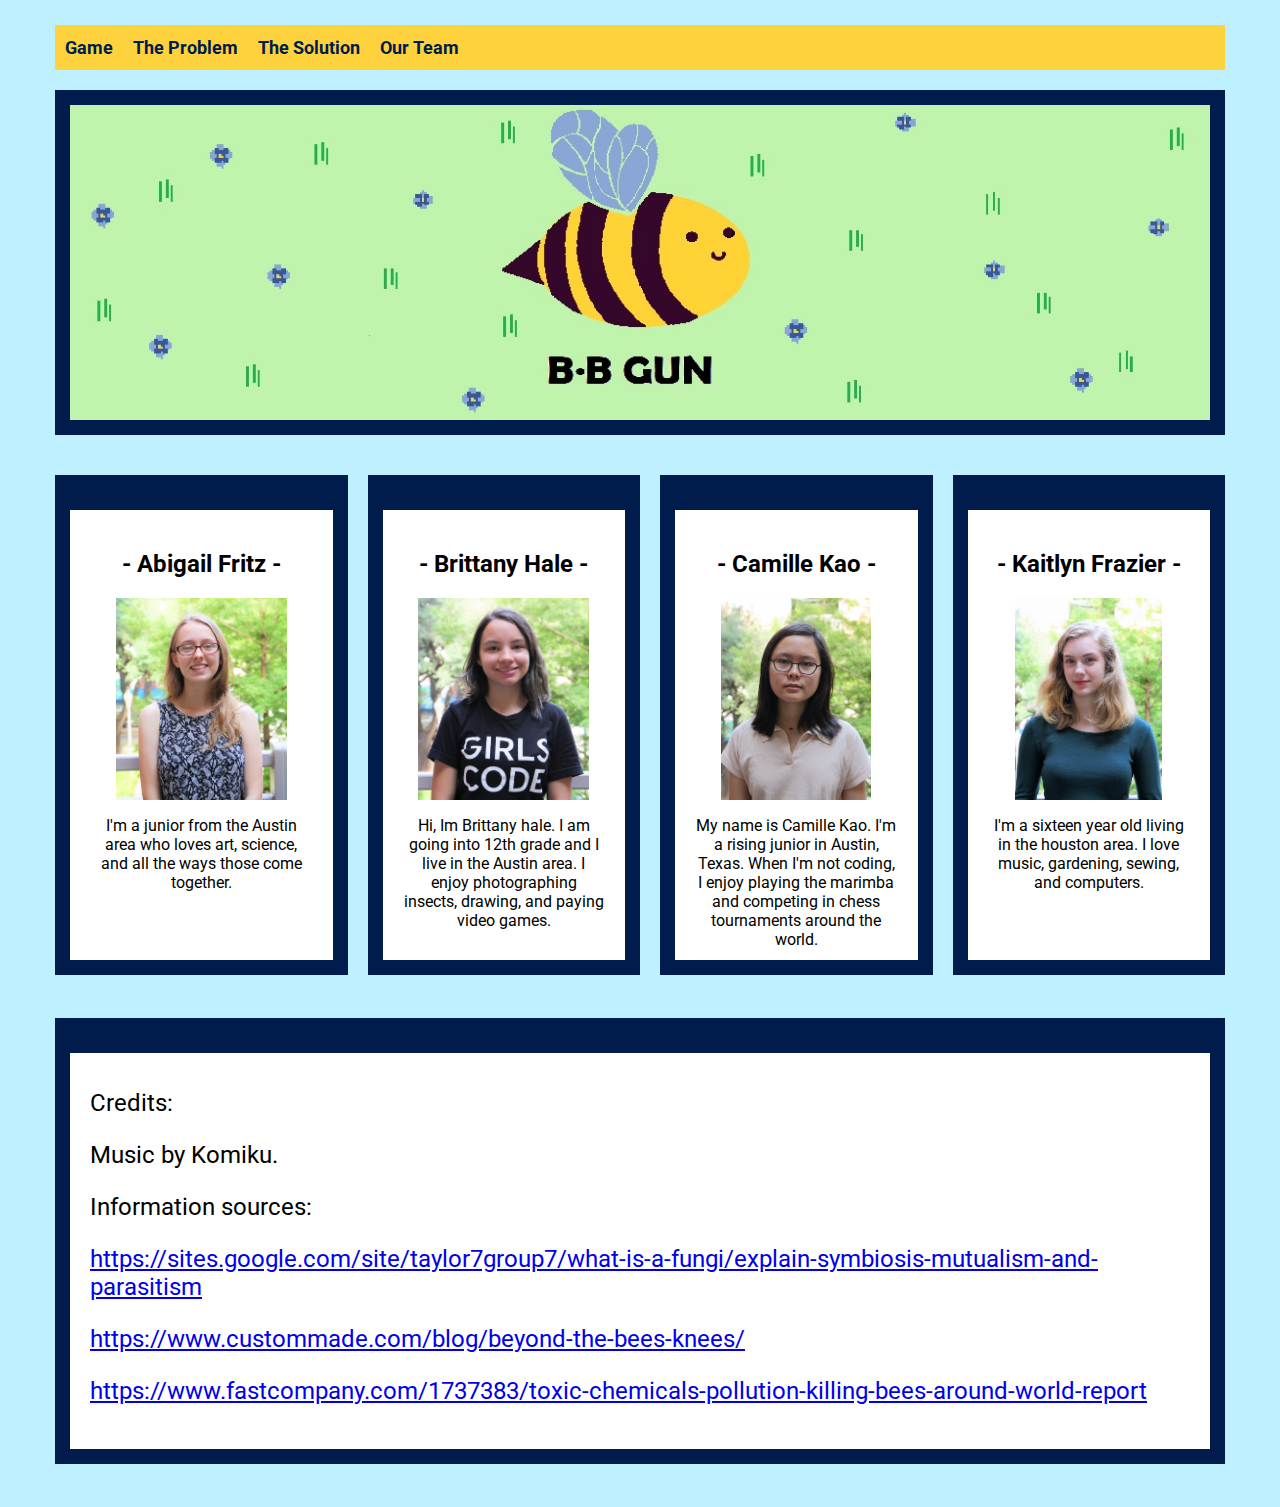
<file: beeaboutus.html>
<DOCTYPE html>
<html>
<head>

<link rel="stylesheet"  href="beesite.css">
<script src="bee.js"></script>
<link href="https://fonts.googleapis.com/css?family=Righteous|Roboto" rel="stylesheet">
</head>
<body>


 <!--nav menu-->
 <div class="topnav">
  <b> <a href="game.html"><font size="4.5">Game</font></a>
   <a href="beeproblem.html"><font size="4.5">The Problem</font></a>
   <a href="beesolution.html"><font size="4.5">The Solution</font></a>
   <a href="beeaboutus.html"><font size="4.5">Our Team</font></a></b>
 </div>

<div>
  <div class="tardis">
    <img src="header.jpg" height="auto" width="100%" alt="BB-gun logo">
    </img>
  </div>
</div>

<div id="about">
<div class="row">
  <div class="about1">
		<div class="tardis">
    <div class="card" style="height:450;">
      <h2> - Abigail Fritz - </h2>
			<img src= "abi_pic.jpg" height="202" length = "242" alt="Abigail Fritz">
     <p>I'm a junior from the Austin area who loves art, science, and all the ways those come together. </p>
	 </div>
    </div>
  </div>

  <div class="about3">
		<div class="tardis">
    <div class="card" style="height:450;">
    <h2> - Brittany Hale - </h2>
		<img src="brit_pic.jpg" height="202" length = "242"alt="Brittany Hale">
     <p>Hi, Im Brittany hale.
I am going into 12th grade and I live in the Austin area.  I enjoy photographing insects, drawing, and paying video games.</p>
    </div>
  </div>
</div>
  <div class="about4">
		<div class="tardis">
    <div class="card" style="height:450;">
    <h2> - Camille Kao - </h2>
		<img src="cam_pic.jpg" height="202" length = "242" alt="Camille Kao">
     <p>My name is Camille Kao.
I'm a rising junior in Austin, Texas. When I'm not coding, I enjoy playing the marimba and competing in chess tournaments around the world.</p>
    </div>
  </div>
</div>

<div class="about2">
  <div class="tardis">
  <div class="card" style="height:450">
  <h2> - Kaitlyn Frazier - </h2>
  <img src="kay_pic.jpg"height="202" length = "242" alt="Kaitlyn Frazier">
   <p>I'm a sixteen year old living in the houston area. I love music, gardening, sewing, and computers. </p>
  </div>
</div>
</div>

<div class="whole">
  <div class="tardis">
    <div class="card" style>
      <p>
        <style="text-align:center;"><font size="5">Credits:</style>
      </p>
      <p>
        <style="text-align:center;"><font size="5">Music by Komiku.</style>
      </p>
      <p>
        <style="text-align:center;"><font size="5">Information sources:</style>
      </p>
      <p>
        <a href="https://sites.google.com/site/taylor7group7/what-is-a-fungi/explain-symbiosis-mutualism-and-parasitism" target="_blank">https://sites.google.com/site/taylor7group7/what-is-a-fungi/explain-symbiosis-mutualism-and-parasitism</a>
      </p>
      <p>
        <a href="https://www.custommade.com/blog/beyond-the-bees-knees/" target="_blank">https://www.custommade.com/blog/beyond-the-bees-knees/</a>
      </p>
      <p>
        <a href="https://www.fastcompany.com/1737383/toxic-chemicals-pollution-killing-bees-around-world-report" target="_blank">https://www.fastcompany.com/1737383/toxic-chemicals-pollution-killing-bees-around-world-report</a>
      </p>

    </div>
  </div>
</div>
</div>
</div>

  <!--end gallery-->
<!--Footer
<div class="footer">
  <h2>Footer</h2>
</div> -->

</body>
</html>
</file>
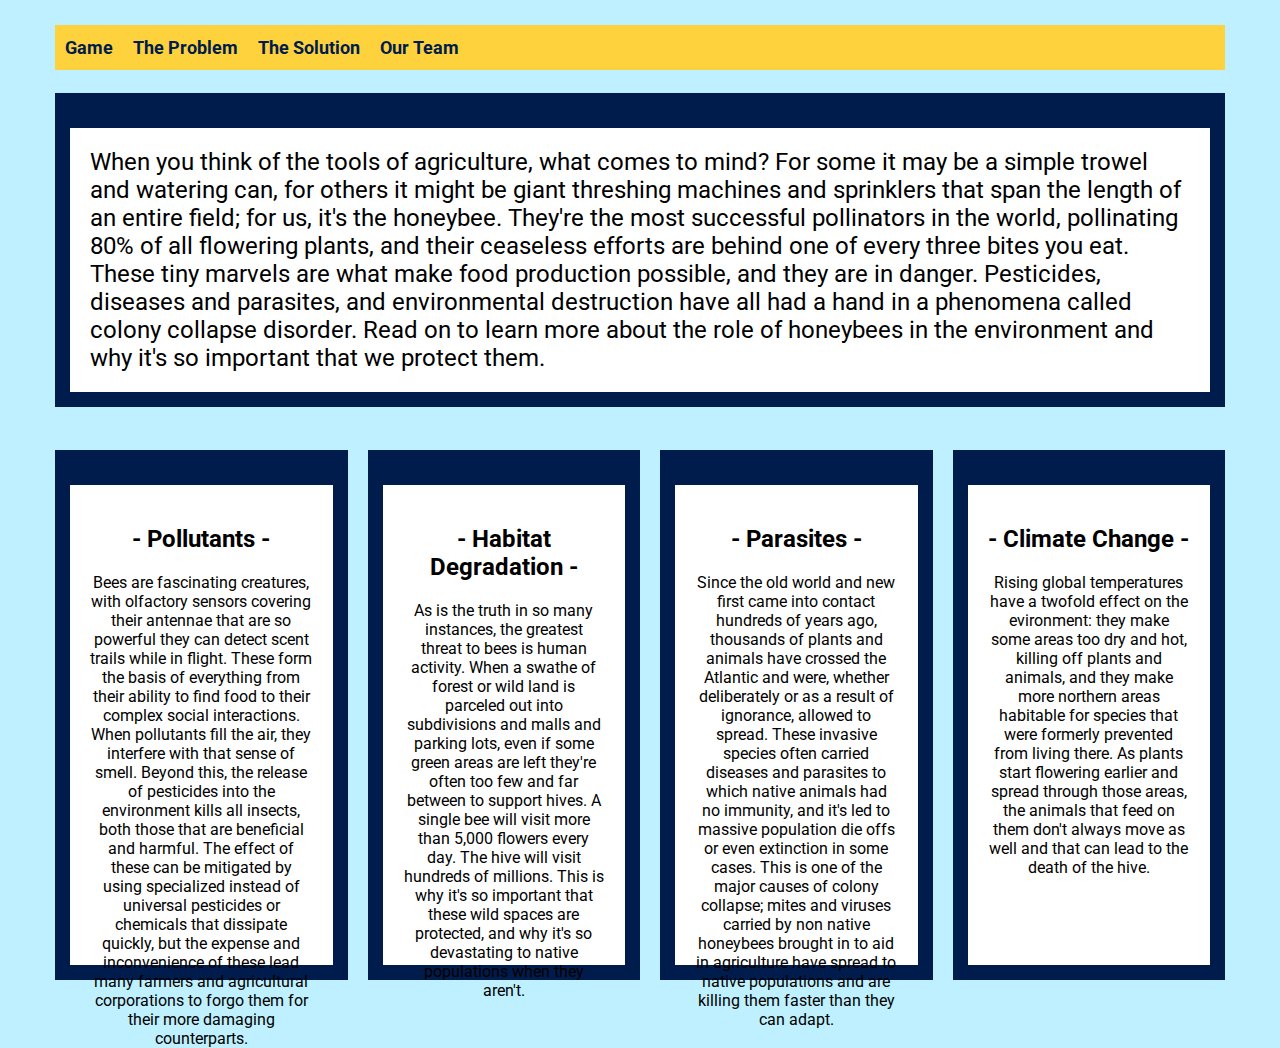
<file: beeproblem.html>
<!DOCTYPE html>
<html>
<head>

<link rel="stylesheet"  href="beesite.css">
<script src="bee.js"></script>
<link href="https://fonts.googleapis.com/css?family=Righteous|Roboto" rel="stylesheet">
</head>
<body>

<!--nav menu-->
<div class="topnav">
<b>  <a href="game.html"><font size="4.5">Game</font></a>
  <a href="beeproblem.html"><font size="4.5">The Problem</font></a>
  <a href="beesolution.html"><font size="4.5">The Solution</font></a>
  <a href="beeaboutus.html"><font size="4.5">Our Team</font></a></b>
</div>


<div id="problem">
<div class="row">
  <div class="whole">
    <div class="tardis">
    <div class="card" style>
     <style="text-align:center;"><font size="5">When you think of the tools of agriculture, what comes to mind? For some it may be a simple trowel and watering can, for others it might be giant threshing machines and sprinklers that span the length of an entire field; for us, it's the honeybee. They're the most successful pollinators in the world, pollinating 80% of all flowering plants, and their ceaseless efforts are behind one of every three bites you eat. These tiny marvels are what make food production possible, and they are in danger. Pesticides, diseases and parasites, and environmental destruction have all had a hand in a phenomena called colony collapse disorder. Read on to learn more about the role of honeybees in the environment and why it's so important that we protect them.</font>
   </style></div>
  </div>
</div>
<div class="about1">
  <div class="tardis">
  <div class="card" style= "height:480px">
    <h2>- Pollutants - </h2>
   <p>Bees are fascinating creatures, with olfactory sensors covering their antennae that are so powerful they can detect scent trails while in flight. These form the basis of everything from their ability to find food to their complex social interactions. When pollutants fill the air, they interfere with that sense of smell. Beyond this, the release of pesticides into the environment kills all insects, both those that are beneficial and harmful. The effect of these can be mitigated by using specialized instead of universal pesticides or chemicals that dissipate quickly, but the expense and inconvenience of these lead many farmers and agricultural corporations to forgo them for their more damaging counterparts.</p>
 </div>
  </div>
</div>
<div class="about4">
  <div class="tardis">
  <div class="card" style= "height:480px">
  <h2> - Habitat Degradation - </h2>
   <p>As is the truth in so many instances, the greatest threat to bees is human activity. When a swathe of forest or wild land is parceled out into subdivisions and malls and parking lots, even if some green areas are left they're often too few and far between to support hives. A single bee will visit more than 5,000 flowers every day. The hive will visit hundreds of millions. This is why it's so important that these wild spaces are protected, and why it's so devastating to native populations when they aren't. </p>
  </div>
</div>
</div>
<div class="about3">
  <div class="tardis">
  <div class="card" style= "height:480px">
  <h2> - Parasites - </h2>
   <p>Since the old world and new first came into contact hundreds of years ago, thousands of plants and animals have crossed the Atlantic and were, whether deliberately or as a result of ignorance, allowed to spread. These invasive species often carried diseases and parasites to which native animals had no immunity, and it's led to massive population die offs or even extinction in some cases. This is one of the major causes of colony collapse; mites and viruses carried by non native honeybees brought in to aid in agriculture have spread to native populations and are killing them faster than they can adapt.</p>
  </div>
</div>
</div>


<div class="about2">
<div class="tardis">
<div class="card" style= "height:480px">
<h2> - Climate Change - </h2>
 <p>Rising global temperatures have a twofold effect on the evironment: they make some areas too dry and hot, killing off plants and animals, and they make more northern areas habitable for species that were formerly prevented from living there. As plants start flowering earlier and spread through those areas, the animals that feed on them don't always move as well and that can lead to the death of the hive.</p>
</div>
</div>
</div>
</div>
</div>


  <!--end gallery-->
<!--Footer
<div class="footer">
  <h2>Footer</h2>
</div> -->




</body>
</html>
</file>
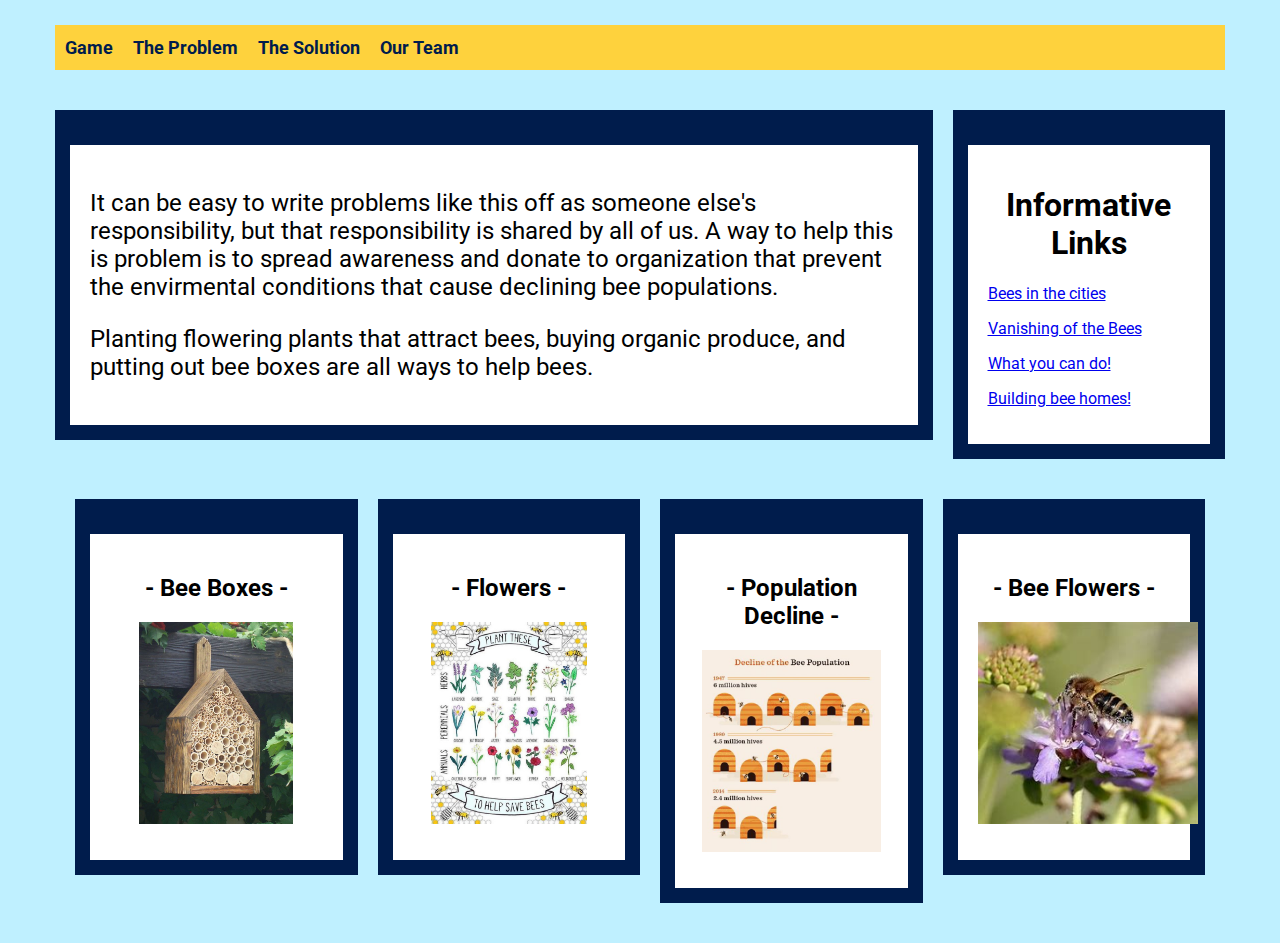
<file: beesolution.html>
<html>
<head>

<link rel="stylesheet"  href="beesite.css">
<script src="bee.js"></script>
<link href="https://fonts.googleapis.com/css?family=Righteous|Roboto" rel="stylesheet">
</head>
<body>

<!--nav menu-->
<div class="topnav">
<b>  <a href="game.html"><font size="4.5">Game</font></a>
  <a href="beeproblem.html"><font size="4.5">The Problem</font></a>
  <a href="beesolution.html"><font size="4.5">The Solution</font></a>
  <a href="beeaboutus.html"><font size="4.5">Our Team</font></a></b>
</div>


<div id="solution">
<div class="row">
  <div class="leftcolumn">
		<div class="tardis">
    <div class="card">
      <font size="5"> <p>It can be easy to write problems like this off as someone else's responsibility, but that responsibility is shared by all of us. A way to help this is problem is to spread awareness and donate to organization
        that prevent the envirmental conditions that cause declining bee populations.</p>
        <p>Planting flowering plants that attract bees, buying organic produce, and putting out bee boxes are all ways to help bees.</p> </font>
    </div>
  </div>
</div>
    <div class="rightcolumn">
<div class="tardis">
		<div class="card">
    <center>  <h1> Informative Links</h1></center>
  <p>  <a href="http://urbanbees.eu/sites/default/files/ressources/Guide_Ecological_Green_Space_Management.pdf">Bees in the cities</a></p>
  <p><a href="http://www.vanishingbees.com/">Vanishing of the Bees</a></p>
  <p>  <a href="https://friendsoftheearth.uk/bees/bee-cause-what-you-can-do">What you can do!</a></p>
  <p> <a href="https://morningchores.com/beehive-plans/">Building bee homes!</a></p>
</div>
</div>
</div>
<!-- <div id="problem">
<div class="row"> -->
  <!-- <div class="whole">
    <div class="tardis"> -->
    <div class="card" style>
     <style="text-align:center;"><font size="3"><div class="about1">
       <div class="tardis">
       <div class="card">
         <h2>- Bee Boxes - </h2>
           <center><img src= "beeboxsol.jpg" height="202" length = "342" alt="A Bee Box"></center>
        <p></p>
      </div>
       </div>
     </div>

     <div class="about3">
       <div class="tardis">
       <div class="card">
       <h2> - Flowers - </h2>
         <center><img src= "plant-restore-the-bee-population.jpg" height="202" length = "342" alt="A Bee Box"></center>
        <p></p>
       </div>
     </div>
     </div>
     <div class="about4">
       <div class="tardis">
       <div class="card">
       <h2> - Population Decline - </h2>
        <p>  <center><img src= "beepop.jpg" height="202" length = "342" alt="A Bee Box"></center></p>
       </div>
     </div>
     </div>

     <div class="about2">
     <div class="tardis">
     <div class="card">
     <h2> - Bee Flowers - </h2>
       <center><img src= "beeflower.jpg" height="202" length = "342" alt="A Bee Box"></center>
      <p> </p>
     </div>
     </div>
     </div></style></div>
  </div>
</div>


<!-- <div class =""
  <div class="col">
  <div class="tardis">
  <div class="card">
  <center>  <h2> A Bee Box</h2></center>
  <center><img src= "beeboxsol.jpg" height="202" length = "342" alt="A Bee Box"></center>
  </div>

  <div class="card">
  <center>  <h2> A Bee Box</h2></center>
  <center><img src= "beeboxsol.jpg" height="202" length = "342" alt="A Bee Box"></center>
  </div>
  </div>
</div> -->


</div>
</div>


  <!--end gallery-->
<!--Footer
<div class="footer">
  <h2>Footer</h2>
</div> -->




</body>
</html>
</file>
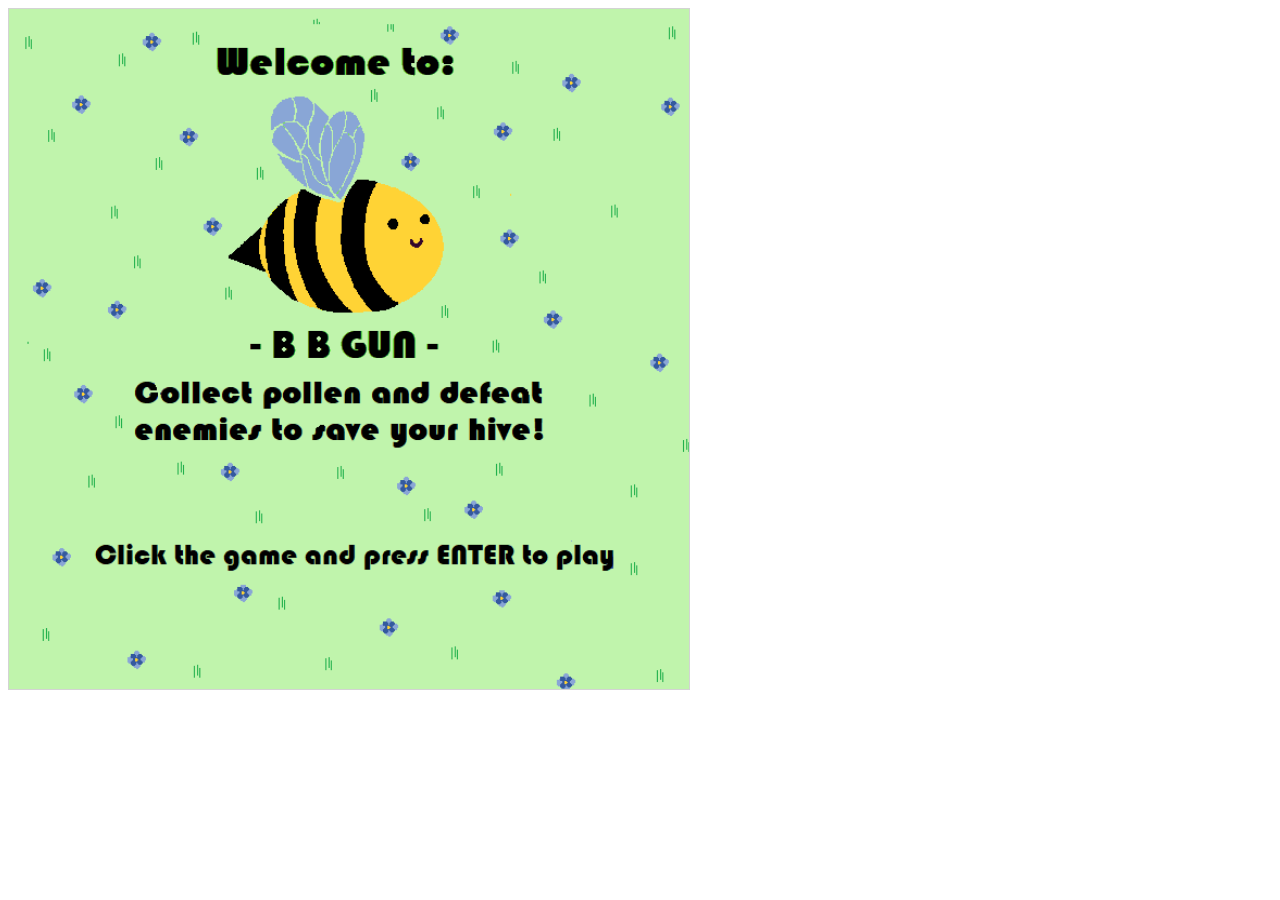
<file: final.html>
<!DOCTYPE html>
<html>
<head>
  <meta name="viewport" content="width=device-width, initial-scale=1.0" />
  <style>
  canvas {
      border: 1px solid #d3d3d3;
      background-color: #f1f1f1;
  }
  </style>
  <script src="bbgun.js"></script>
</head>
<body onload= "startGame()">
  <audio src="Komiku_-_03_-_Mushrooms.mp3" autoplay loop></audio>
</body>
</html>
</file>
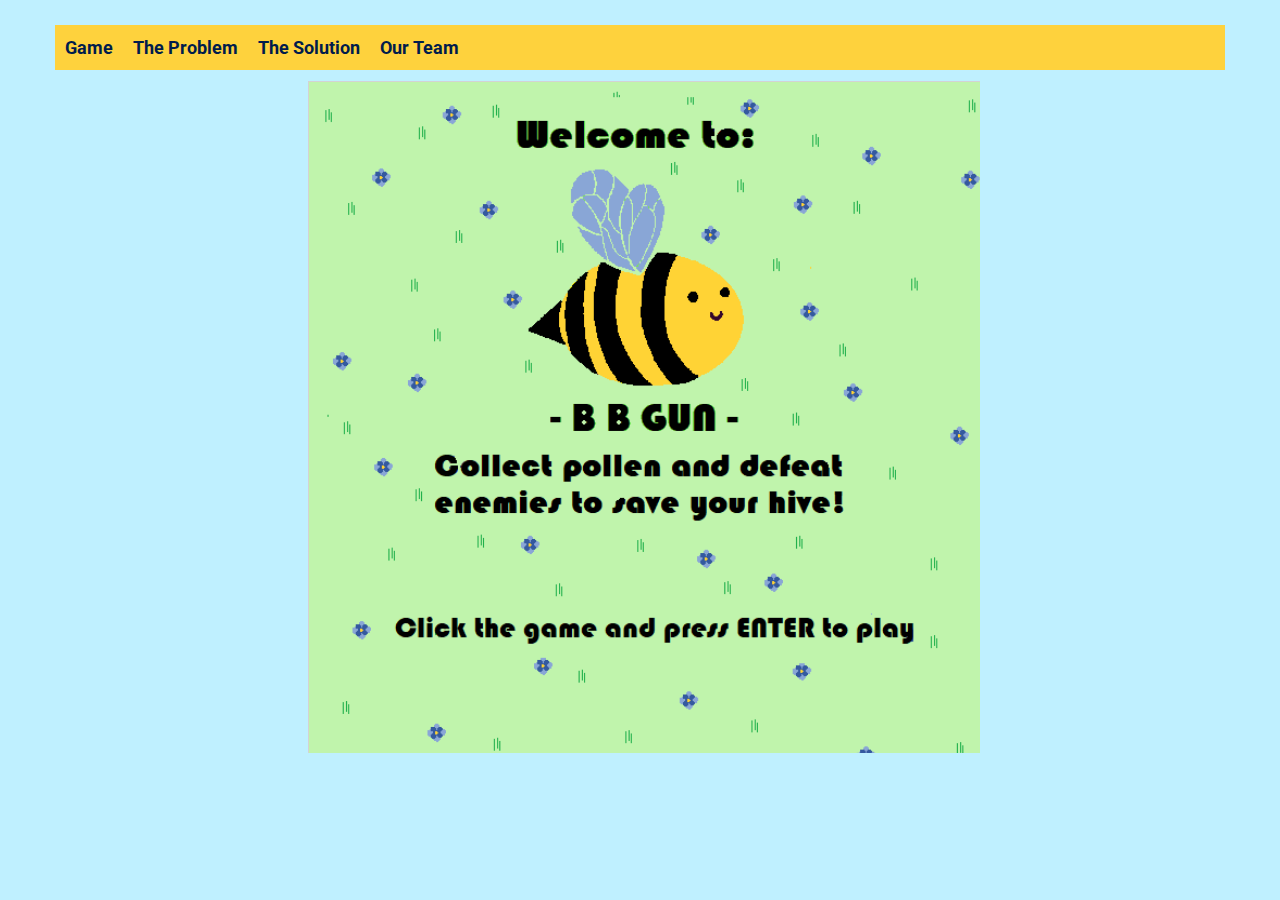
<file: game.html>
<html>
<head>

<link rel="stylesheet"  href="beesite.css">
<script src="bee.js"></script>
<link href="https://fonts.googleapis.com/css?family=Righteous|Roboto" rel="stylesheet">
</head>
<body>

<!--nav menu-->
<div class="topnav">
  <b><a href="game.html"><font size="4">Game</font></a>
  <a href="beeproblem.html"><font size="4">The Problem</font></a>
  <a href="beesolution.html"><font size="4">The Solution</font></a>
  <a href="beeaboutus.html"><font size="4">Our Team</font></a></b>
</div>


</div>
<div class="home" id="game">
<div class="row">
  <div class="whole">

<center><iframe src="final.html" style="border: none; height:680px; width:680px;" scrolling= no></iframe></center>
		<!-- <div class="tardis">
    <div class="card">
      <h2></h2>
      <h5></h5>
      <div class="fakeimg" style="height:200px;"></div>
		</div>
    </div>
  </div>
</div>
</div>



    </div>
</div>
</div>
</div>

  end gallery-->
<!--Footer
<div class="footer">
  <h2>Footer</h2>-->
</div>
</div>
</div>


</body>
</html>
</file>
<file: beesite.css>
* {
    box-sizing: border-box;
}

body {
    font-family: 'Roboto', cursive;
    padding: 10px;
    background: #BFF0FF;
    color: #001C4C;
    margin-top:15px;
    margin-bottom: 10px;
    margin-right: 45px;
    margin-left: 45px;
}

/* Header/Blog Title */
.header {
  background-color: #001C4C;
  width: 100%;
  padding: 8px;
  margin-top: 6px;
  margin-bottom: 4px;
}

.header h1 {
  font-size: 70px;
}

/* Style the top navigation bar */
.topnav {
  overflow: hidden;
  font-family: 'Roboto', cursive;
  background-color: #FED23D;
}

/* Style the topnav links */
.topnav a {
  float: left;
  display: block;
  color: #001C4C;
  text-align: center;
  padding: 12px 10px;
  text-decoration: none;
}

/* Change color on hover */
.topnav a:hover {
  background-color: white;
  color: black;
}

.col {

  width: 25%;
  background-color: #BFF0FF;
  color: black;
}

/* Create two unequal columns that floats next to each other */
/* Left column */
.leftcolumn {
  float: left;
  width: 75%;
  background-color: #BFF0FF;
  color: black;
}
/* Right column */
.rightcolumn {
  float: left;
  width: 25%;
  background-color: #BFF0FF;
  padding-left: 20px;
  color: black;
}

.whole {
  float: left;
  width: 100%;
  background-color: #BFF0FF;
  color: black;
  padding-top:3px;
  padding-bottom: 3px;
}

.onehalf{
    float: left;
  width: 45%;
  background-color: #BFF0FF;
  color: black;
  text-align: center;
}

.twohalf{float: left;
  width: 45%;
  background-color: #BFF0FF;
  color: black;
    text-align: center;}

.about1{  float: left;
  width: 25%;
  background-color: #BFF0FF;
  color: black;
  text-align: center;
}
.about2{  float: left;
  width: 25%;
  background-color: #BFF0FF;
  padding-left: 20px;
  color: black;
    text-align: center;
}
.about3{  float: left;
  width: 25%;
  background-color: #BFF0FF;
  padding-left: 20px;
  color: black;
  text-align: center;
}
.about4{  float: left;
  width: 25%;
  background-color: #BFF0FF;
  padding-left: 20px;
  color: black;
    text-align: center;
}

/* Add a card effect for articles */
.card {
    background-color: white;
    padding: 20px;
    margin-top: 20px;
}

.tardis {
  background-color: #001C4C;
  width: 100%;
  padding: 15px;
  margin-top: 20px;
  margin-bottom: 20px;
}
/* Clear floats after the columns */
.row:after {
    content: "";
    display: table;
    clear: both;
}

/* Footer */
.footer {
    padding: 10px;
    text-align: center;
    background: #ddd;
    margin-top: 10px;
}

/* Responsive layout - when the screen is less than 800px wide, make the two columns stack on top of each other instead of next to each other */
@media screen and (max-width: 800px) {
    .leftcolumn, .rightcolumn {
        width: 100%;
        padding: 0;
    }
}

/* Responsive layout - when the screen is less than 400px wide, make the navigation links stack on top of each other instead of next to each other */
@media screen and (max-width: 400px) {
    .topnav a {
        float: none;
        width: 100%;
    }
}
</file>
